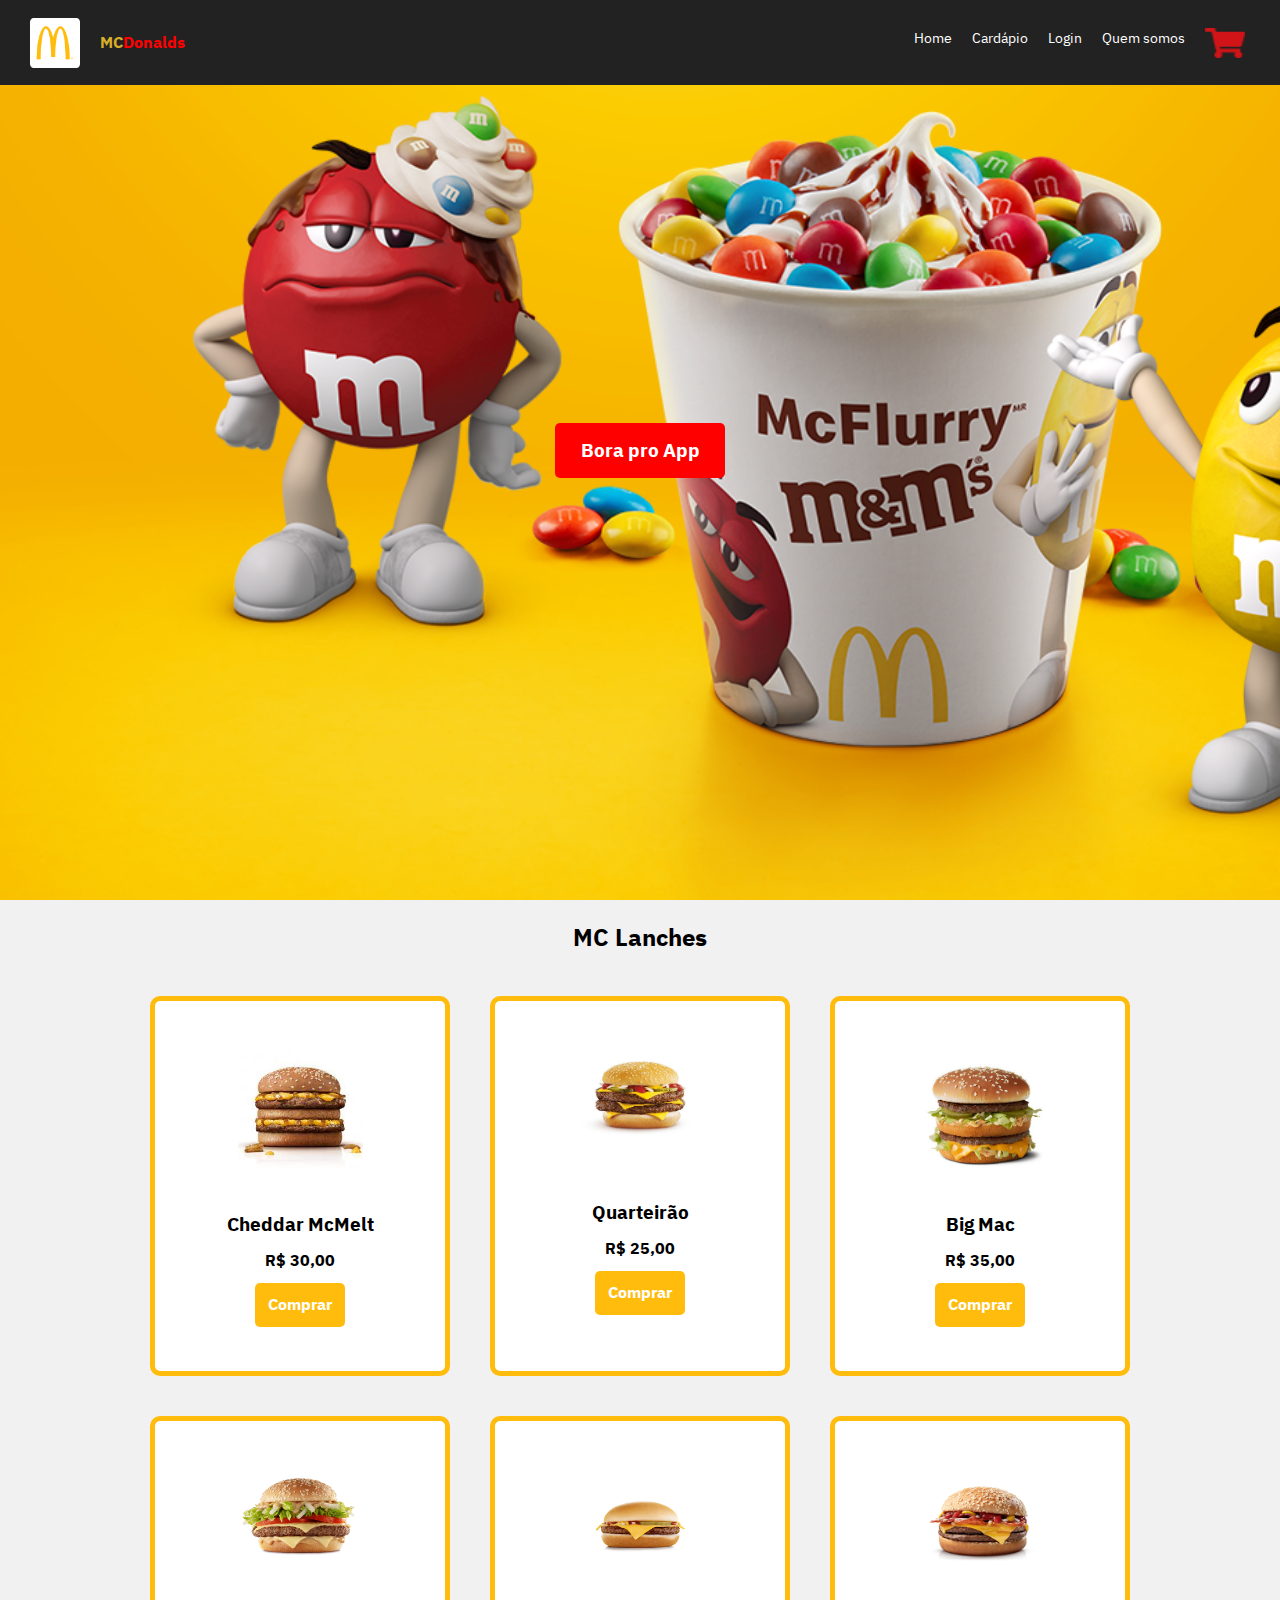
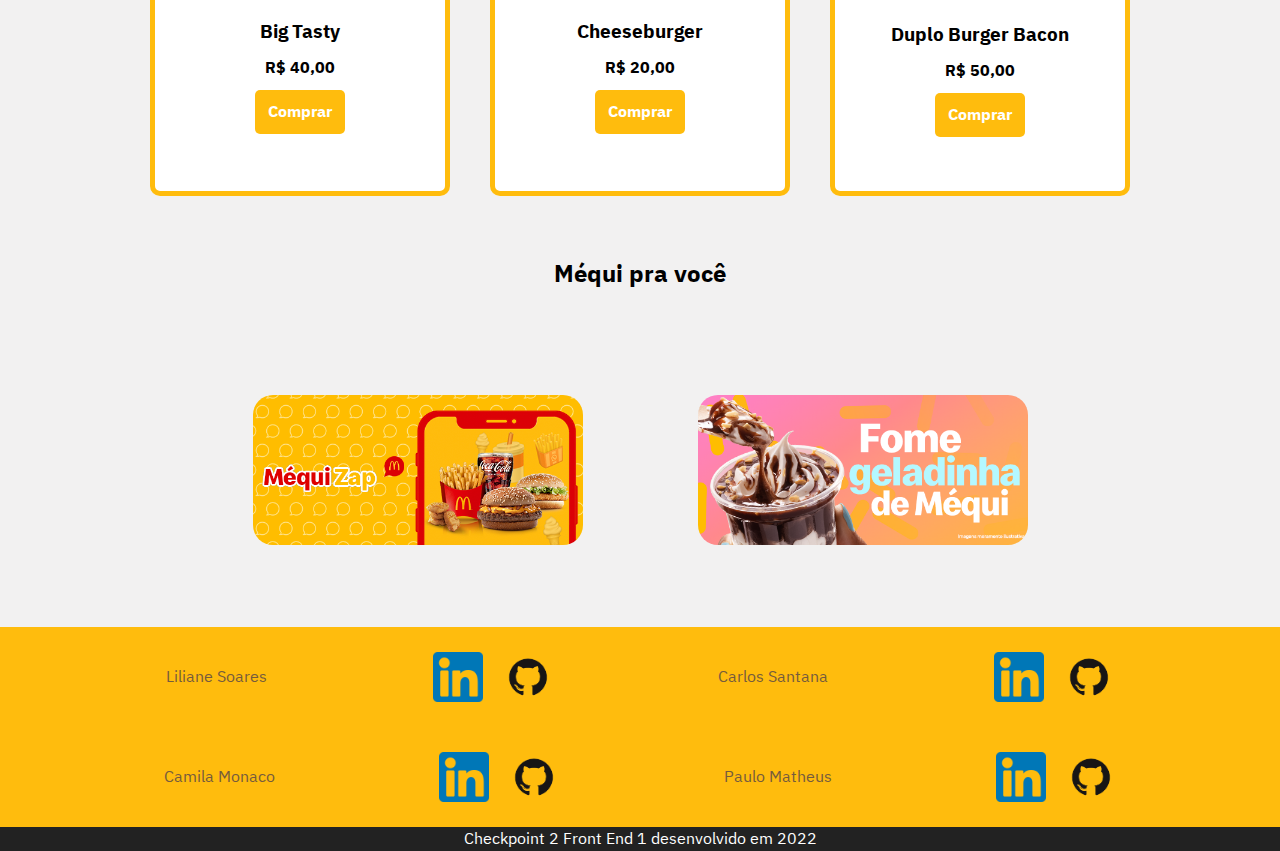
<file: index.html>
<!DOCTYPE html>
<html lang="en">
  <head>
    <meta charset="UTF-8" />
    <meta http-equiv="X-UA-Compatible" content="IE=edge" />
    <meta name="viewport" content="width=device-width, initial-scale=1.0" />
    <link rel="stylesheet" href="css/style.css" />
    <title>MC/HOME</title>
  </head>
  <body>
    <header class="header">
      <div class="header-div-img1-p">
        <img
          class="header-img1"
          src="img/mcdonalds-logo.png"
          alt="logo-console"
        />
        <p id="home" class="header-p">MC<span class="span-header">Donalds</span></p>
      </div>
      <div class="header-div-ul-img">
        <ul class="header-ul">
          <li><a href="#home">Home</a></li>
          <li><a href="#sec2-h2">Cardápio</a></li>
          <li><a href="desktop2.html">Login</a></li>
          <li><a href="#creators">Quem somos</a></li>
        </ul>

        <div class="div-hd-img2">
          <img
            class="header-img2"
            src="img/carrinho-icon.png"
            alt="carrinho-icon"
          />
        </div>
      </div>

      <img
        class="header-img3"
        src="img/hamburger-menu.png"
        alt="menu hamburger"
      />
    </header>
    <section class="sec1-principal">
      <!-- <h1 class="sec1-h1">
       MC  <span class="sec1-span">Donalds</span>
      </h1> -->
      <a  class="sec1-a" href="https://play.google.com/store/apps/details?id=com.mcdo.mcdonalds&hl=pt_BR&gl=US" target="blank">Bora pro App</a>
    </section>

    <main class="main">
      <section class="sec2-meio">
        <h2 class="sec2-h2" id="sec2-h2">MC Lanches</h2>
        <div class="cards-container">
          <div class="cards">
            <div class="div-imgs-card">
              <img class="cards-img" src="img/mccheddar.jpg" alt="play1" />
            </div>

            <div class="div-conteudo-card">
              <h3 class="cards-h3">Cheddar McMelt</h3>
              <h4 class="cards-h4">R$ 30,00</h4>
              <!-- <h5 class="cards-h5">Envio grátis</h5> -->
              <a href="desktop3.html" class="cardBotao">Comprar</a>
            </div>
          </div>

          <div class="cards">
            <div class="div-imgs-card">
              <img class="cards-img" src="img/quarteiraoo.jpg" alt="play1" />
            </div>

            <div class="div-conteudo-card">
              <h3 class="cards-h3">Quarteirão</h3>
              <h4 class="cards-h4">R$ 25,00</h4>
              <!-- <h5 class="cards-h5">Envio grátis</h5> -->
              <a href="desktop3.html" class="cardBotao">Comprar</a>
            </div>
          </div>

          <div class="cards">
            <div class="div-imgs-card">
              <img class="cards-img" src="img/bigmac.jpg" alt="play1" />
            </div>

            <div class="div-conteudo-card">
              <h3 class="cards-h3">Big Mac</h3>
              <h4 class="cards-h4">R$ 35,00</h4>
              <!-- <h5 class="cards-h5">Envio grátis</h5> -->
              <a href="desktop3.html" class="cardBotao">Comprar</a>
            </div>
          </div>

          <div class="cards">
            <div class="div-imgs-card">
              <img class="cards-img" src="img/bigtasty.png" alt="big tasty" />
            </div>

            <div class="div-conteudo-card">
              <h3 class="cards-h3">Big Tasty</h3>
              <h4 class="cards-h4">R$ 40,00</h4>
              <!-- <h5 class="cards-h5">Envio grátis</h5> -->
              <a href="desktop3.html" class="cardBotao">Comprar</a>
            </div>
          </div>

          <div class="cards">
            <div class="div-imgs-card">
              <img class="cards-img" src="img/cheeseburger.png" alt="cheeseburger" />
            </div>

            <div class="div-conteudo-card">
              <h3 class="cards-h3">Cheeseburger</h3>
              <h4 class="cards-h4">R$ 20,00</h4>
              <!-- <h5 class="cards-h5">Envio grátis</h5> -->
              <a href="desktop3.html" class="cardBotao">Comprar</a>
            </div>
          </div>

          <div class="cards">
            <div class="div-imgs-card">
              <img class="cards-img" src="img/duploburgerbacon.png" alt="duplo burger bacon" />
            </div>

            <div class="div-conteudo-card">
              <h3 class="cards-h3">Duplo Burger Bacon</h3>
              <h4 class="cards-h4">R$ 50,00</h4>
              <!-- <h5 class="cards-h5">Envio grátis</h5> -->
              <a href="desktop3.html" class="cardBotao">Comprar</a>
            </div>
          </div>

        </div>
      </section>

      <section class="sec3-final">
        <h2 class="sec3-h2">Méqui pra você</h2>

        <div class="sec3-div-imgs">
            <div class="img-bkg-1">
                <!-- <p class="cadeiras">Cadeiras Gamer</p> -->
            </div>

            <div class="img-bkg-2">
                <!-- <p class="cadeiras">Computadores</p> -->
            </div>
          <!-- <img
            class="sec3-img-categ1"
            src="img/produto-estrela1.png"
            alt="categoria-gamer"
          />
          <img
            class="sec3-img-categ2"
            src="img/produto-estrela2.png"
            alt="categoria-gamer"
          /> -->
        </div>
      </section>
    </main>

    <footer id="creators" class="footer">
      <section class="footer-content">
        <p class="p-footer">Liliane Soares</p>
        <nav class="nav-footer">
          <a target="blank" href="https://www.linkedin.com/in/soareslil/">
            <img
              target="blank"
              class="img-footer"
              src="img/linkedin-footer.png"
            />
          </a>
          <a target="blank" href="https://github.com/soareslil">
            <img
              class="img-footer"
              src="img/github-footer-removebg-preview.png"
            />
          </a>
        </nav>
      
        <p class="p-footer">Carlos Santana</p>
        <nav class="nav-footer">
          <a
            target="blank"
            href="https://www.linkedin.com/in/carlos-henrique-inovar/"
          >
            <img
              target="blank"
              class="img-footer"
              src="img/linkedin-footer.png"
            />
          </a>
          <a target="blank" href="https://github.com/CarlosSantana11">
            <img
              class="img-footer"
              src="img/github-footer-removebg-preview.png"
            />
          </a>
        </nav>
      </section>

      <section class="footer-content">
        <p class="p-footer">Camila Monaco</p>
        <nav class="nav-footer">
          <a target="blank" href="https://www.linkedin.com/in/camila-monaco/">
            <img
              target="blank"
              class="img-footer"
              src="img/linkedin-footer.png"
            />
          </a>
          <a target="blank" href="https://github.com/MonacoCamila">
            <img
              class="img-footer"
              src="img/github-footer-removebg-preview.png"
            />
          </a>
        </nav>

        <p class="p-footer">Paulo Matheus</p>
        <nav class="nav-footer">
          <a
            target="blank"
            href="https://www.linkedin.com/in/paulo-matheus-79b547232/"
          >
            <img
              target="blank"
              class="img-footer"
              src="img/linkedin-footer.png"
            />
          </a>
          <a target="blank" href="https://github.com/PauloPk">
            <img
              class="img-footer"
              src="img/github-footer-removebg-preview.png"
            />
          </a>
        </nav>
      </section>
      <p class="footer-final">Checkpoint 2 Front End 1 desenvolvido em 2022</p>
    </footer>
  </body>
</html>
</file>
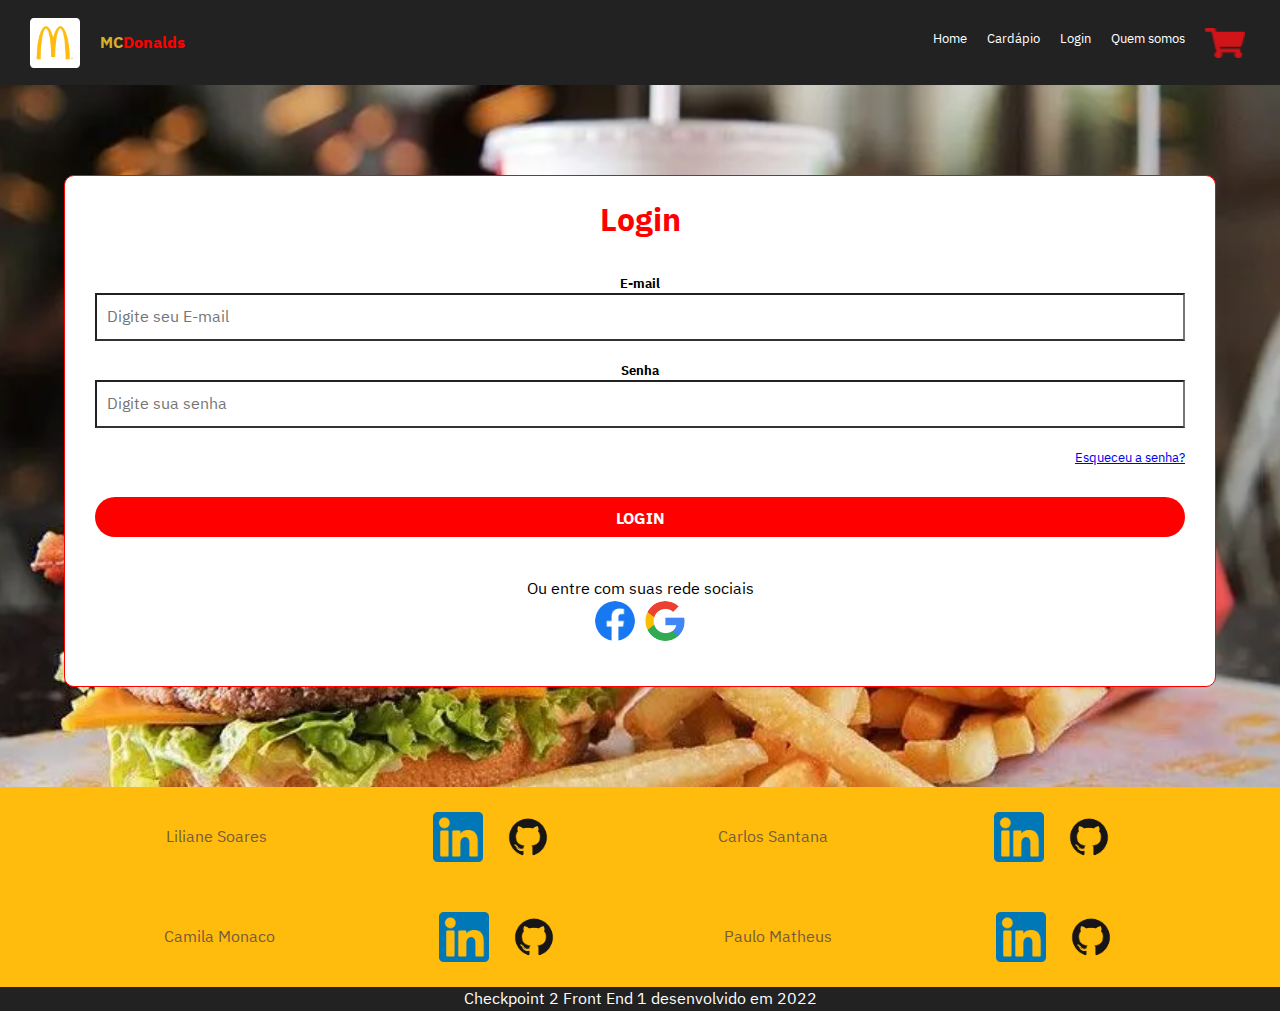
<file: desktop2.html>
<!DOCTYPE html>
<html lang="en">

<head>
  <meta charset="UTF-8">
  <meta http-equiv="X-UA-Compatible" content="IE=edge">
  <meta name="viewport" content="width=device-width, initial-scale=1.0">
  <link rel="stylesheet" href="https://cdnjs.cloudflare.com/ajax/libs/font-awesome/4.7.0/css/font-awesome.min.css" />
  <link rel="stylesheet" href="css/desktop2.css">
  <title>MC/LOGIN</title>
</head>

<body>

  <header class="header">
    <div class="header-div-img1-p">
      <img class="header-img1" src="img/mcdonalds-logo.png" alt="logo-console" />
      <p id="home" class="header-p">MC<span class="span-header">Donalds</span></p>
    </div>
    <div class="header-div-ul-img">
      <ul class="header-ul">
        <li><a href="index.html">Home</a></li>
        <li><a href="index.html">Cardápio</a></li>
        <li><a href="#loginscroll">Login</a></li>
        <li><a href="#creators">Quem somos</a></li>
      </ul>

      <div class="div-hd-img2">
        <img class="header-img2" src="img/carrinho-icon.png" alt="carrinho-icon" />
      </div>
    </div>

    <img class="header-img3" src="img/hamburger-menu.png" alt="menu hamburger" />
  </header>

  <main>

    <div id="login-container">
      <h1 id="loginscroll">Login</h1>
      <form action="">
        <label for="email">E-mail</label>
        <input type="text" name="email" id="email" placeholder="Digite seu E-mail" autocomplete="off">
        <label for="password">Senha</label>
        <input type="password" name="password" id="password" placeholder="Digite sua senha">
        <a href="#" id="forgot-pass">Esqueceu a senha?</a>
        <input type="submit" value="Login">
      </form>
      <div id="social-container">
        <p>Ou entre com suas rede sociais</p>
        
        <div class="acesso">
          
          <a
            href="https://www.facebook.com">
            <img src="./img/facebook-logo-3-1.png" alt="">
          </a>
        
          <a
            href="https://accounts.google.com/">
            <img src="./img/Google__G__Logo.svg.png" alt="">
          </a>
        </div>
      </div>
  

  </main>

  
  <footer id="creators" class="footer">
    <section class="footer-content">
      <p class="p-footer">Liliane Soares</p>
      <nav class="nav-footer">
        <a target="blank" href="https://www.linkedin.com/in/soareslil/">
          <img
            target="blank"
            class="img-footer"
            src="img/linkedin-footer.png"
          />
        </a>
        <a target="blank" href="https://github.com/soareslil">
          <img
            class="img-footer"
            src="img/github-footer-removebg-preview.png"
          />
        </a>
      </nav>
    
      <p class="p-footer">Carlos Santana</p>
      <nav class="nav-footer">
        <a
          target="blank"
          href="https://www.linkedin.com/in/carlos-henrique-inovar/"
        >
          <img
            target="blank"
            class="img-footer"
            src="img/linkedin-footer.png"
          />
        </a>
        <a target="blank" href="https://github.com/CarlosSantana11">
          <img
            class="img-footer"
            src="img/github-footer-removebg-preview.png"
          />
        </a>
      </nav>
    </section>

    <section class="footer-content">
      <p class="p-footer">Camila Monaco</p>
      <nav class="nav-footer">
        <a target="blank" href="https://www.linkedin.com/in/camila-monaco/">
          <img
            target="blank"
            class="img-footer"
            src="img/linkedin-footer.png"
          />
        </a>
        <a target="blank" href="https://github.com/MonacoCamila">
          <img
            class="img-footer"
            src="img/github-footer-removebg-preview.png"
          />
        </a>
      </nav>

      <p class="p-footer">Paulo Matheus</p>
      <nav class="nav-footer">
        <a
          target="blank"
          href="https://www.linkedin.com/in/paulo-matheus-79b547232/"
        >
          <img
            target="blank"
            class="img-footer"
            src="img/linkedin-footer.png"
          />
        </a>
        <a target="blank" href="https://github.com/PauloPk">
          <img
            class="img-footer"
            src="img/github-footer-removebg-preview.png"
          />
        </a>
      </nav>
    </section>
    <p class="footer-final">Checkpoint 2 Front End 1 desenvolvido em 2022</p>
  </footer>
</body>

</html>
</file>
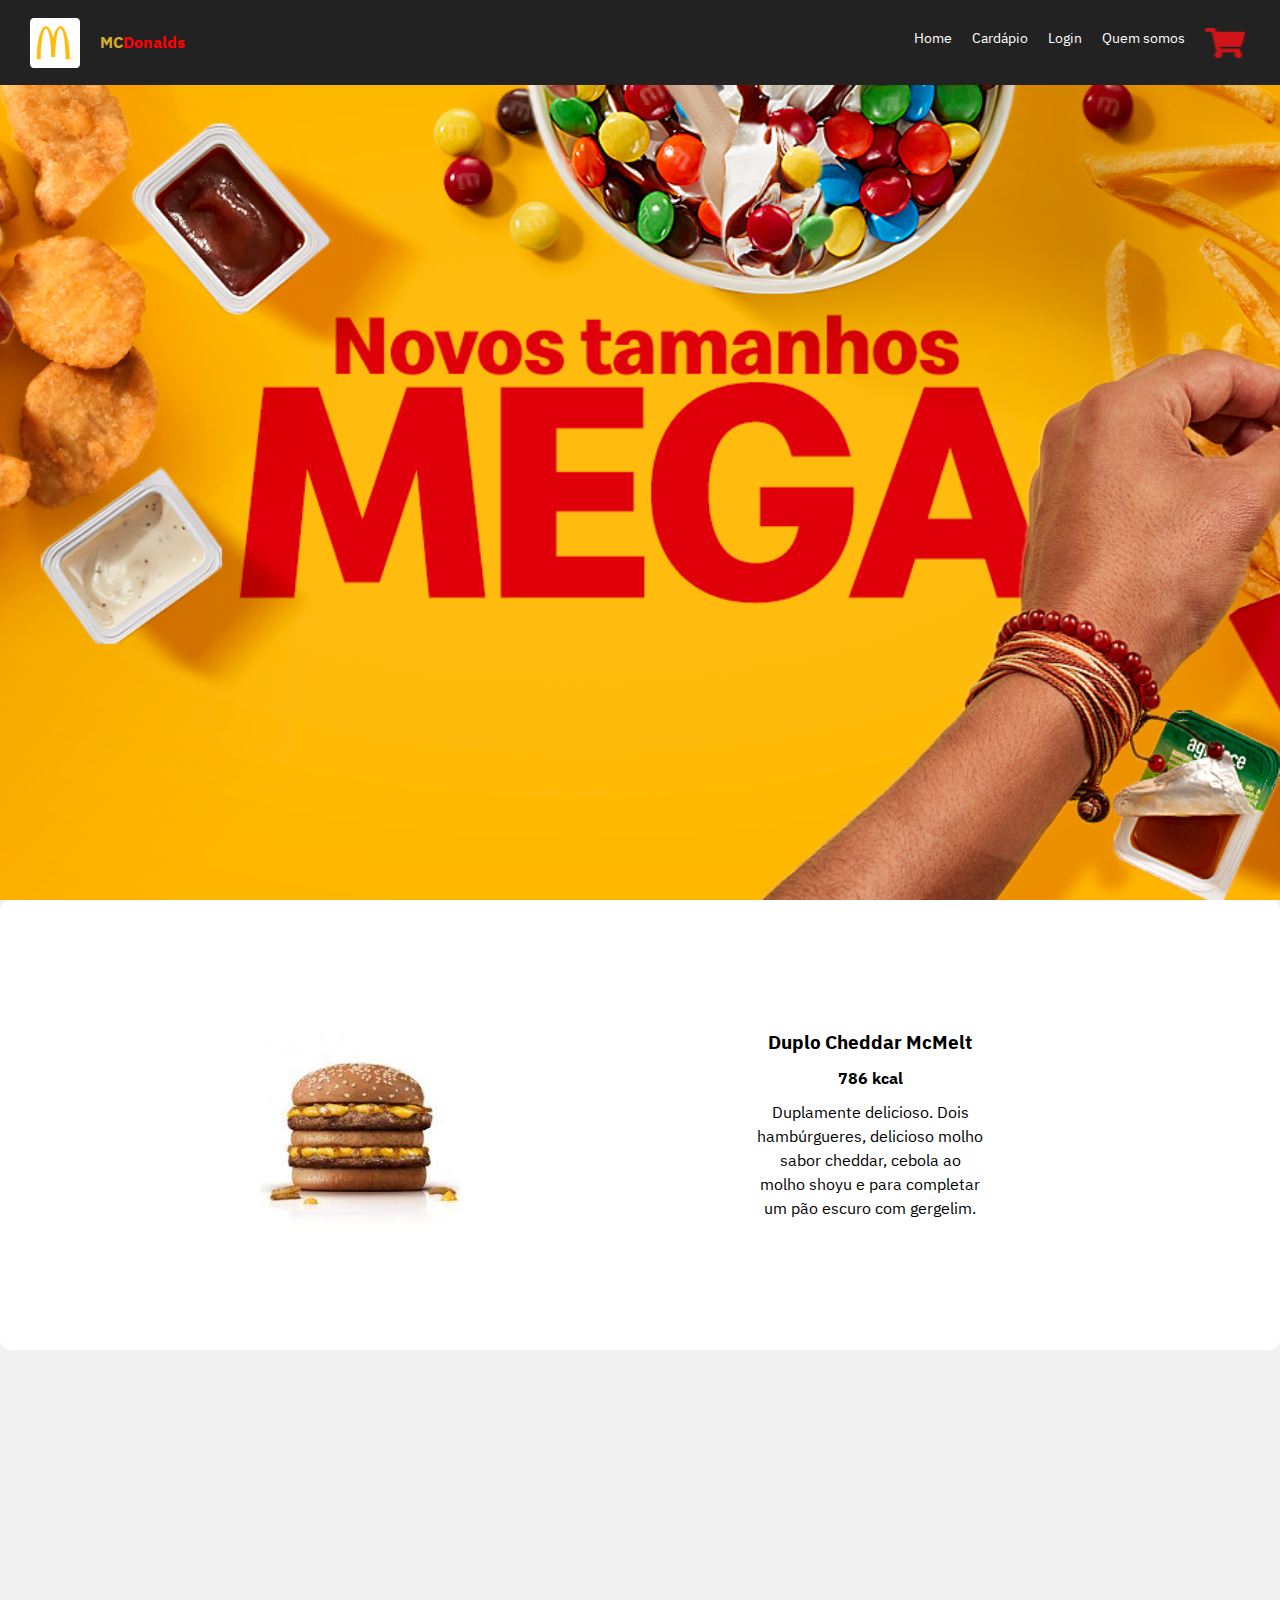
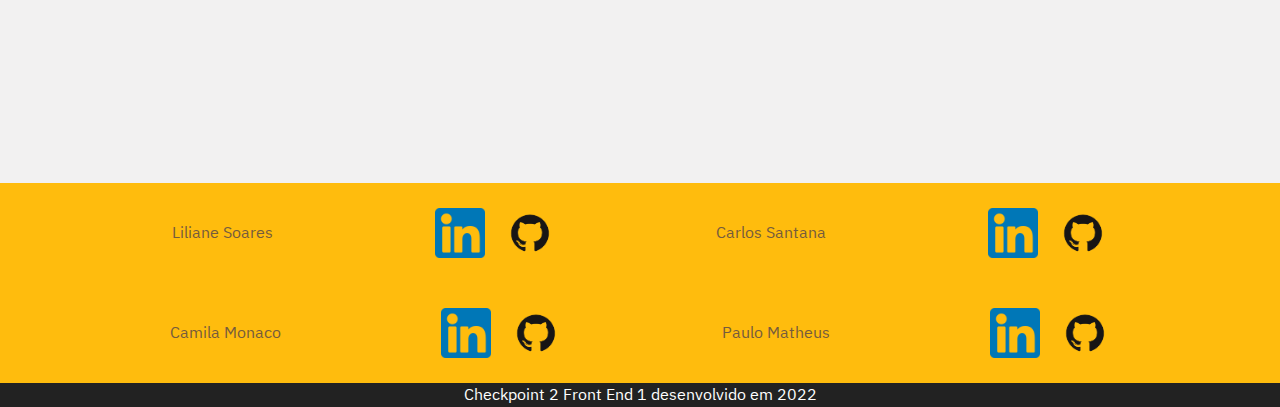
<file: desktop3.html>
<!DOCTYPE html>
<html lang="en">
  <head>
    <meta charset="UTF-8" />
    <meta http-equiv="X-UA-Compatible" content="IE=edge" />
    <meta name="viewport" content="width=device-width, initial-scale=1.0" />
    <link rel="stylesheet" href="css/desktop3.css" />
    <title>MC/CHEDDAR</title>
  </head>
  <body>
    <header class="header">
      <div class="header-div-img1-p">
        <img
          class="header-img1"
          src="img/mcdonalds-logo.png"
          alt="logo-console"
        />
        <p id="home" class="header-p">
          MC<span class="span-header">Donalds</span>
        </p>
      </div>
      <div class="header-div-ul-img">
        <ul class="header-ul">
          <li><a href="index.html">Home</a></li>
          <li><a href="index.html">Cardápio</a></li>
          <li><a href="desktop2.html">Login</a></li>
          <li><a href="#creators">Quem somos</a></li>
        </ul>

        <div class="div-hd-img2">
          <img
            class="header-img2"
            src="img/carrinho-icon.png"
            alt="carrinho-icon"
          />
        </div>
      </div>

      <img
        class="header-img3"
        src="img/hamburger-menu.png"
        alt="menu hamburger"
      />
    </header>
    <section class="sec1-principal">

    </section>

    <main class="main">
      <section class="sec2-meio">
        <div class="cards-container">
          <div class="cards">
            <div class="div-imgs-card">
              <img class="cards-img" src="img/mccheddar.jpg" alt="play1" />
            </div>

            <div class="div-conteudo-card">
              <h3 class="cards-h3">Duplo Cheddar McMelt</h3>
              <h4 class="cards-h4">786 kcal</h4>
              <p class="card-p-dkt3">Duplamente delicioso. Dois hambúrgueres, 
                  delicioso molho sabor cheddar, cebola ao molho 
                  shoyu e para completar um pão escuro com gergelim.</p>
            </div>
          </div>

        </div>
      </section>

        <section class="video-final">
            <iframe width="699"
             height="393" 
             src="https://www.youtube.com/embed/HReDVOeT5r0" 
             title="YouTube video player" 
             frameborder="0"
              allow="accelerometer; autoplay; clipboard-write; encrypted-media; gyroscope; picture-in-picture" 
              allowfullscreen>
            </iframe>
        </section>


    </main>

    <footer id="creators" class="footer">
      <section class="footer-content">
        <p class="p-footer">Liliane Soares</p>
        <nav class="nav-footer">
          <a target="blank" href="https://www.linkedin.com/in/soareslil/">
            <img
              target="blank"
              class="img-footer"
              src="img/linkedin-footer.png"
            />
          </a>
          <a target="blank" href="https://github.com/soareslil">
            <img
              class="img-footer"
              src="img/github-footer-removebg-preview.png"
            />
          </a>
        </nav>
      
        <p class="p-footer">Carlos Santana</p>
        <nav class="nav-footer">
          <a
            target="blank"
            href="https://www.linkedin.com/in/carlos-henrique-inovar/"
          >
            <img
              target="blank"
              class="img-footer"
              src="img/linkedin-footer.png"
            />
          </a>
          <a target="blank" href="https://github.com/CarlosSantana11">
            <img
              class="img-footer"
              src="img/github-footer-removebg-preview.png"
            />
          </a>
        </nav>
      </section>

      <section class="footer-content">
        <p class="p-footer">Camila Monaco</p>
        <nav class="nav-footer">
          <a target="blank" href="https://www.linkedin.com/in/camila-monaco/">
            <img
              target="blank"
              class="img-footer"
              src="img/linkedin-footer.png"
            />
          </a>
          <a target="blank" href="https://github.com/MonacoCamila">
            <img
              class="img-footer"
              src="img/github-footer-removebg-preview.png"
            />
          </a>
        </nav>

        <p class="p-footer">Paulo Matheus</p>
        <nav class="nav-footer">
          <a
            target="blank"
            href="https://www.linkedin.com/in/paulo-matheus-79b547232/"
          >
            <img
              target="blank"
              class="img-footer"
              src="img/linkedin-footer.png"
            />
          </a>
          <a target="blank" href="https://github.com/PauloPk">
            <img
              class="img-footer"
              src="img/github-footer-removebg-preview.png"
            />
          </a>
        </nav>
      </section>
      <p class="footer-final">Checkpoint 2 Front End 1 desenvolvido em 2022</p>
    </footer>
  </body>
</html>
</file>
<file: css/style.css>
@import url('https://fonts.googleapis.com/css2?family=IBM+Plex+Sans+Arabic:wght@300&family=Lato:ital,wght@1,300&display=swap');

*{
    box-sizing: border-box;
    padding: 0;
    margin: 0;
    font-family: 'IBM Plex Sans Arabic', 'Lato', sans-serif;
}

.header{
    display: flex;
    flex-direction: row;
    justify-content: space-between;
    align-items: center;
    background-color: #222222;
    height: 85px;
    position: fixed;
    width: 100%;
    z-index: 3;
}

.header-div-img1-p{
    display: flex;
    color: rgb(214, 174, 42);
    gap: 10px;
    margin-left: 10px;
}

.header-img1{
    width: 50px;
    height: 50px;
    cursor: pointer;
}

.header-p{
    font-weight: bold;
    display: flex;
    align-items: center;
    cursor: pointer;
}

.span-header{
    color:red;
}

.header-ul{
    display: none;
    cursor:pointer;
}


.header-img2{
    border: 10px solid green;
    display: none;
    cursor: pointer;
}

.header-img3{
    width: 50px;
    height: 50px;
}

.sec1-principal{
    background-image: url(../img/banner-principal.png);
    background-repeat: no-repeat;
    background-position: center;
    background-size: cover;
    height: 100vh;
    margin-right: auto;
    margin-left: auto;
    text-align: center;
    display: flex;
    flex-direction: column;
    justify-content: center;
    gap: 20px;
    align-items: center;
  }

.sec1-h1{
    color: white;
    font-size: 2.4rem;
    width: 336px;
}

.sec1-span{
    color: red;
}

.sec1-a{
    color: white;
    background-color: red;
    width: 170px;
    height: 55px;
    display: flex;
    align-items: center;
    justify-content: center;
    border-radius: 5px;
    font-weight: bold;
    font-size: 1.2rem;
    cursor:pointer;
    text-decoration: none;
}

.sec1-a:hover{
    animation: scale-up-center 0.4s cubic-bezier(0.390, 0.575, 0.565, 1.000) both;
    color: rgb(255, 196, 0);
}
.main{
    background-color: rgba(163, 161, 158, 0.144);
    display: flex;
    flex-direction: column;
    gap: 20px;
}

.sec2-meio{
    display: flex;
    flex-direction: column;
}

.sec2-h2{
    text-align: center;
    margin: 20px;
}

.cards-container{
    display: flex;
    flex-direction: column;
}

.cards{
    border: 5px solid #ffbc0d;
    background-color: white;
    height: 380px;
    width: 300px;
    margin: 20px;
    border-radius: 10px;
    display: flex;
    flex-direction: column;
    justify-content: space-evenly;
    align-items: center;
    align-self: center;
}

.div-imgs-card{
    display: flex;
    
}

.cards-img{
    width: 125px;
    cursor:pointer;
}

.div-conteudo-card{
    width: 300px;
    height: 120px;
    display: flex;
    flex-direction: column;
    justify-content: center;
    align-items: center;
    border-radius:2px;
    gap: 10px;
}

.cardBotao{
    color: white;
    background-color: #ffbc0d;
    width: 90px;
    height: 44px;
    display: flex;
    align-items: center;
    justify-content: center;
    border-radius: 5px;
    font-weight: bold;
    font-size: 1rem;
    cursor:pointer;
    text-decoration: none; 
}

.cardBotao:hover{
    color:red;
    width: 100px;
    animation: rotate-center 0.6s ease-in-out both;
}

.sec3-h2{
    text-align: center;
    margin: 20px; 
}

.sec3-div-imgs{
    display: flex;
    flex-direction: column;
    justify-content: space-evenly;
    align-items: center;
    align-self: center;
    gap: 10px;
    height: 500px;
}

.img-bkg-1{
    background-image: url('../img/mequi-zap.png');
    background-repeat: no-repeat;
    background-position: center;
    background-size: cover;
    height: 150px;
    width: 330px;
    border-radius: 20px;
    text-align: center;
    justify-content: center;
    align-items: center;
    display: flex;
    font-size: larger;
    font-weight: bold;
    color: white;
    cursor: pointer;
}

.img-bkg-2{
    background-image: url('../img/sorvete-mc.png');
    background-repeat: no-repeat;
    background-position: center;
    background-size: cover;
    height: 150px;
    width: 330px;
    border-radius: 20px;
    text-align: center;
    justify-content: center;
    align-items: center;
    display: flex;
    font-size: larger;
    font-weight: bold;
    color: white;
    cursor: pointer;
}

.sec3-img-categ1{
    width: 90%;
}

.sec3-img-categ2{
    width: 90%;
}

.footer{
    background-color: #ffbc0d;
}

.footer-content{
    background-color: #ffbc0d;
    display: flex;
    margin-right: auto;
    margin-left: auto;
    justify-content:space-evenly;
    align-items:center;
    height: 100px;
}

.p-footer{
    color: #755B3E;
}

.nav-footer{
    width: 120px;
    display: flex;
    justify-content:space-between;
}


.img-footer{
    width: 50px;
    display: flex;
    align-content: center;
    justify-content:center;

}

.footer-final{
    background-color: rgb(34, 34, 34);
    color: white;
    text-align: center;
}

@media (min-width: 1000px){

    .header-div-img1-p{
        display: flex;
        gap: 20px;
        padding: 0px 20px;
    }

    .header-div-ul-img{
        display: flex;
        flex-direction: row;
        justify-content: space-evenly;
        padding: 0px 30px 0px 30px;
    }

    .header-ul{
        display: flex;
        color: white;
        list-style: none;
        flex-direction: row;
        border: none;
        gap: 20px;
        font-size: 14px;
    }

    .header-ul a{
        text-decoration: none;
        color: white;
    }


    .header-ul div{
        padding: 0px 30px 0px 30px;
    }

    
    .header-ul li:hover{
    border: 1px solid white;
    border-radius: 3px;
    width: 90px;
    text-align: center;
    align-self: center;
    }

    .div-hd-img2{
        padding: 0px 5px 0px 20px;
    }

    .header-img2{
        display: block;
        width: 40px;
        height: 30px;
        border: none;
    }

    .header-img3{
        display:none;
    }

    .sec1-h1{
        width: 100%;
    }

.cards-container{
    flex-direction: row;
    justify-content: center;
    flex-wrap: wrap
}

.sec3-div-imgs{
    flex-direction: row;
    justify-content: center;
    gap: 115px;
    height: 315px;
}

.img-bkg-1:hover, .img-bkg-2:hover{
    animation: scale-up-center 0.4s cubic-bezier(0.390, 0.575, 0.565, 1.000) both;
}

.footer{
    flex-direction: row;
    justify-content: space-between;
    height: 200px;
}

.footer-div-img1-p{
gap: 30px;

}

.footer-p{
    font-size: 2.4rem;
}

.footer-divpai{
    width: 300px;
}

}

@keyframes scale-up-center {
    0% {
      transform: scale(0.5);
    }
    100% {
      transform: scale(1);
    }
  }
  

  @keyframes rotate-center {
    0% {
      transform: rotate(0);
    }
    100% {
      transform: rotate(360deg);
    }
  }
</file>
<file: css/desktop2.css>
@import url('https://fonts.googleapis.com/css2?family=IBM+Plex+Sans+Arabic:wght@300&family=Lato:ital,wght@1,300&display=swap');

*{
    box-sizing: border-box;
    padding: 0;
    margin: 0;
    font-family: 'IBM Plex Sans Arabic', 'Lato', sans-serif;
}

body{
    background-image: url(../img/bkg-login2.png);
    background-repeat: no-repeat;
    background-size: cover;
    background-position: center;
    background-attachment: fixed;
}

.header{
    /* border: 10px solid blue; */
    display: flex;
    flex-direction: row;
    justify-content: space-between;
    align-items: center;
    background-color: #222222;
    height: 85px;
    width: 100%;
    position: top;
}

.header-div-img1-p{
    /* border: 10px solid burlywood; */
    display: flex;
    color: rgb(214, 174, 42);
    gap: 10px;
    margin-left: 10px;
}

.header-img1{
    /* border: 10px solid blueviolet; */
    width: 50px;
    height: 50px;
    cursor: pointer;
}

.header-p{
    /* border: 10px solid red; */
    font-weight: bold;
    display: flex;
    align-items: center;
    cursor: pointer;
}

.span-header{
    color:red;
}

.header-ul{
    /* border: 10px solid gray; */
    display: none;
    cursor:pointer;
}


.header-img2{
    border: 10px solid green;
    display: none;
    cursor: pointer;
}

.header-img3{
    /* border: 10px solid yellow; */
    width: 50px;
    height: 50px;
}



textarea:focus, input:focus{
    outline: none;
}

a, label{
    font-size: .8rem;
}

a:hover{
    color: red;
}

/*Conteiner login*/
#login-container{
    background-color: white;
    border: 1px solid red;
    width: 90%;
    margin-left: auto;
    margin-right: auto;
    padding: 20px 30px;
    margin-top: 10vh;
    border-radius: 10px;
    text-align: center;
    margin-bottom: 100px;
}

/* formulário*/

h1{
    color:red;
}

form{
    margin-top: 30px;
    margin-bottom: 40px;
}

label, input{
    display: block;
    width: 100%; 
}

label{
    font-weight: bold;
}

input{
    border-bottom: 2px solid #323232;
    padding: 10px;
    font-size: 1rem;
    margin-bottom: 20px;
}

input:focus{
    border-bottom: 2px solid red; 
}

#forgot-pass{
    text-align: right;
    display: block;
}

input[type="submit"]{
    text-align: center;
    text-transform: uppercase;
    font-weight: bold;
    border: none;
    height: 40px;
    border-radius: 20px;
    margin-top: 30px;
    color:#fff;
    background-color: red;
    cursor: pointer;
}

input[type="submit"]:hover{
    background-color: #8B0000;
    transition: .5s;
}

/* redes sociais*/

#social-container, #register-container p{
    margin-bottom: 20px;
}

#social-container i{
    height: 40px;
    width: 40px;
    border-radius: 50%;
    line-height: 40px;
    color: #FFF;
    margin: 0 5px;
    cursor: pointer;
}
.acesso {
    display: flex;
    justify-content: center;
    align-items: center;
    gap: 10px;

}

.acesso img{
    width: 40px;
    border-radius: 50px;
    
}

/*
.fa-facebook{
    background-color: #3B5998;
}

.fa-linkedin{
    background-color: #0077B5;
}

*/

#register-container{
    margin-bottom: 10px;
}

.footer{
    /* border: 1px solid #755B3E; */
    background-color: #ffbc0d;
}

.footer-content{
    background-color: #ffbc0d;
    display: flex;
    margin-right: auto;
    margin-left: auto;
    /* border: 10px solid goldenrod; */
    justify-content:space-evenly;
    align-items:center;
    /* width: 100%; */
    height: 100px;
    /* padding-left: 25px; */
}

.p-footer{
    /* border: 10px solid red;  */
    color: #755B3E;
}

.nav-footer{
    /* border: 10px solid rgb(117, 78, 4); */
    width: 120px;
    /* height: 100%; */
    display: flex;
    justify-content:space-between;
    /* align-items:center; */
}


.img-footer{
    /* border: 10px solid aquamarine; */
    width: 50px;
    display: flex;
    align-content: center;
    justify-content:center;

}

.footer-final{
    background-color: rgb(34, 34, 34);
    color: white;
    text-align: center;
}

@media (min-width: 1000px){

    .header-div-img1-p{
        display: flex;
        gap: 20px;
        padding: 0px 20px;
    }

    .header-div-ul-img{
        display: flex;
        flex-direction: row;
        justify-content: space-evenly;
        padding: 0px 30px 0px 30px;
    }

    .header-ul{
        display: flex;
        color: white;
        list-style: none;
        flex-direction: row;
        border: none;
        gap: 20px;
        font-size: 14px;
    }

    .header-ul a{
        text-decoration: none;
        color: white;
    }


    .header-ul div{
        padding: 0px 30px 0px 30px;
    }

    
    .header-ul li:hover{
    border: 1px solid white;
    border-radius: 3px;
    animation: slide-bck-center 1s cubic-bezier(0.470, 0.000, 0.745, 0.715) both;
    width: 90px;
    text-align: center;
    align-self: center;
    }

    .div-hd-img2{
        padding: 0px 5px 0px 20px;
    }

    .header-img2{
        display: block;
        width: 40px;
        height: 30px;
        border: none;
    }

    .header-img3{
        display:none;
    }

    .sec1-h1{
        width: 100%;
    }

.cards-container{
    flex-direction: row;
    justify-content: center;
    flex-wrap: wrap
}

.sec3-div-imgs{
    flex-direction: row;
    justify-content: center;
    gap: 115px;
    height: 315px;
}

.footer{
    flex-direction: row;
    justify-content: space-between;
    height: 200px;
}

.footer-div-img1-p{
gap: 30px;

}

.footer-p{
    font-size: 2.4rem;
}

.footer-divpai{
    width: 300px;
}

}

@keyframes slide-bck-center {
    0% {
      transform: translateZ(0);
    }
    100% {
      transform: translateZ(-400px);
    }
  }
</file>
<file: css/desktop3.css>
@import url('https://fonts.googleapis.com/css2?family=IBM+Plex+Sans+Arabic:wght@300&family=Lato:ital,wght@1,300&display=swap');

*{
    box-sizing: border-box;
    padding: 0;
    margin: 0;
    font-family: 'IBM Plex Sans Arabic', 'Lato', sans-serif;
}

.header{
    /* border: 10px solid blue; */
    display: flex;
    flex-direction: row;
    justify-content: space-between;
    align-items: center;
    background-color: #222222;
    height: 85px;
    position: fixed;
    z-index:3;
    width: 100%;
}

.header-div-img1-p{
    /* border: 10px solid burlywood; */
    display: flex;
    color: rgb(214, 174, 42);
    gap: 10px;
    margin-left: 10px;
}

.header-img1{
    /* border: 10px solid blueviolet; */
    width: 50px;
    height: 50px;
    cursor: pointer;
}

.header-p{
    /* border: 10px solid red; */
    font-weight: bold;
    display: flex;
    align-items: center;
    cursor: pointer;
}

.span-header{
    color:red;
}

.header-ul{
    /* border: 10px solid gray; */
    display: none;
    cursor:pointer;
}


.header-img2{
    border: 10px solid green;
    display: none;
    cursor: pointer;
}

.header-img3{
    /* border: 10px solid yellow; */
    width: 50px;
    height: 50px;
}

.sec1-principal{
    /* border: 10px solid purple; */
    background-image: url(../img/banner-mega-mc.png);
    background-repeat: no-repeat;
    background-position: center;
    background-size: cover;
    height: 100vh;
    margin-right: auto;
    margin-left: auto;
    text-align: center;
    display: flex;
    flex-direction: column;
    justify-content: center;
    /* gap: 20px; */
    align-items: center;
  }

.sec1-h1{
    /* border: 10px solid white; */
    color: white;
    font-size: 2.4rem;
    width: 336px;
}

.sec1-span{
    color: red;
}

.sec1-a{
    color: white;
    background-color: red;
    width: 170px;
    height: 55px;
    display: flex;
    align-items: center;
    justify-content: center;
    border-radius: 5px;
    font-weight: bold;
    font-size: 1.2rem;
    cursor:pointer;
    text-decoration: none;
}

.sec1-a:hover{
    animation: slide-bck-center 1s cubic-bezier(0.470, 0.000, 0.745, 0.715) both;
    width: 180px;
    color: rgb(255, 196, 0);
}
.main{
    /* border: 10px solid rgb(137, 107, 197); */
    background-color: rgba(163, 161, 158, 0.144);
    /* padding: 10px; */
    display: flex;
    flex-direction: column;
    gap: 20px;
}

.sec2-meio{
    /* border: 10px solid rgb(86, 161, 0); */
    display: flex;
    flex-direction: column;
}

.sec2-h2{
    /* border: 10px solid brown; */
    text-align: center;
    margin: 20px;
}

.cards-container{
    /* border: 10px solid burlywood; */
    display: flex;
    flex-direction: column;
}

.cards{
    border: 5px solid #ffbc0d;
    background-color: white;
    height: 450px;
    width: 350px;
    margin: 20px;
    border-radius: 10px;
    display: flex;
    flex-direction: column;
    justify-content: space-evenly;
    align-items: center;
    align-self: center;
}

.div-imgs-card{
    /* border: 3px solid black; */
    display: flex;
    
}

.cards-img{
    /* border: 5px solid yellow; */
    width: 125px;
    cursor:pointer;
}

.div-conteudo-card{
    /* border-top: 4px solid #ffbc0d; */
    width: 300px;
    height: 120px;
    display: flex;
    flex-direction: column;
    /* align-self: center; */
    justify-content: center;
    align-items: center;
    /* background-color:rgba(241, 238, 234, 0.199); */
    border-radius:2px;
    gap: 10px;
}

.cardBotao{
    color: white;
    background-color: #ffbc0d;
    width: 90px;
    height: 44px;
    display: flex;
    align-items: center;
    justify-content: center;
    border-radius: 5px;
    font-weight: bold;
    font-size: 1rem;
    cursor:pointer;
    text-decoration: none; 
}

.cardBotao:hover{
    color:red;
    animation: slide-bck-center 1s cubic-bezier(0.470, 0.000, 0.745, 0.715) both;
    width: 100px;
}

.card-p-dkt3{
    max-width: 76%;
    max-height: 100%;
    text-align: center;
}

.sec3-h2{
    /* border: 10px solid  aqua;  */
    text-align: center;
    margin: 20px; 
}

.sec3-div-imgs{
    /* border: 10px solid  black;  */
    display: flex;
    flex-direction: column;
    justify-content: space-evenly;
    align-items: center;
    align-self: center;
    /* width: 100%; */
    gap: 10px;
    height: 500px;
}

.img-bkg-1{
    background-image: url('../img/mequi-zap.png');
    background-repeat: no-repeat;
    background-position: center;
    background-size: cover;
    height: 150px;
    width: 330px;
    border-radius: 20px;
    text-align: center;
    justify-content: center;
    align-items: center;
    display: flex;
    font-size: larger;
    font-weight: bold;
    color: white;
    cursor: pointer;
}

.img-bkg-2{
    background-image: url('../img/sorvete-mc.png');
    background-repeat: no-repeat;
    background-position: center;
    background-size: cover;
    height: 150px;
    width: 330px;
    border-radius: 20px;
    text-align: center;
    justify-content: center;
    align-items: center;
    display: flex;
    font-size: larger;
    font-weight: bold;
    color: white;
    cursor: pointer;
}

.sec3-img-categ1{
    /* border: 10px solid  blue;  */
    width: 90%;
}

.sec3-img-categ2{
    /* border: 10px solid  plum;  */
    width: 90%;
}

.footer{
    /* border: 1px solid #755B3E; */
    background-color: #ffbc0d;
}

.footer-content{
    /* background-color: #ffbc0d; */
    display: flex;
    margin-right: auto;
    margin-left: auto;
    justify-content:space-evenly;
    align-items:center;
    height: 100px;
    /* padding-left: 25px; */
    padding-left: 10px;
    padding-right: 10px;
}

.p-footer{
    color: #755B3E;
}

.nav-footer{
    width: 120px;
    display: flex;
    justify-content:space-between;
}


.img-footer{
    width: 50px;
    display: flex;
    align-content: center;
    justify-content:center;

}

.footer-final{
    background-color: rgb(34, 34, 34);
    color: white;
    text-align: center;
}

.video-final{
    display: flex;
    justify-content: center;
    align-content: center;
    margin-bottom: 20px;
}

@media (min-width: 1000px){

    .header-div-img1-p{
        display: flex;
        gap: 20px;
        padding: 0px 20px;
    }

    .header-div-ul-img{
        display: flex;
        flex-direction: row;
        justify-content: space-evenly;
        padding: 0px 30px 0px 30px;
    }

    .header-ul{
        display: flex;
        color: white;
        list-style: none;
        flex-direction: row;
        border: none;
        gap: 20px;
        font-size: 14px;
    }

    .header-ul a{
        text-decoration: none;
        color: white;
    }


    .header-ul div{
        padding: 0px 30px 0px 30px;
    }

    
    .header-ul li:hover{
    border: 1px solid white;
    border-radius: 3px;
    animation: slide-bck-center 1s cubic-bezier(0.470, 0.000, 0.745, 0.715) both;
    width: 90px;
    text-align: center;
    align-self: center;
    }

    .div-hd-img2{
        padding: 0px 5px 0px 20px;
    }

    .header-img2{
        display: block;
        width: 40px;
        height: 30px;
        border: none;
    }

    .header-img3{
        display:none;
    }

    .sec1-h1{
        width: 100%;
    }

    .main{
        width: 100%;
    }

    .sec2-meio{
        flex-direction: row;
        justify-content:center;
    }

.cards-container{
    /* flex-direction: row;
    justify-content: center;
    flex-wrap: wrap; */
    width: 100%;
    height: 100%;
}


.cards{
    /* border: 2px solid #ffbc0d; */
    border: none;
    margin: 0px;
    background-color: white;
    /* height: 450px; */
    width: 100%;
    flex-direction: row;
    justify-content: space-evenly;
    align-items: center;
    align-self: center;
}

.cards-img{
    width: 200px;
}

.sec3-div-imgs{
    flex-direction: row;
    justify-content: center;
    gap: 115px;
    height: 315px;
}

.footer{
    flex-direction: row;
    justify-content: space-between;
    height: 200px;
}

.footer-div-img1-p{
gap: 30px;

}

.footer-p{
    font-size: 2.4rem;
}

.footer-divpai{
    width: 300px;
}

}

@keyframes slide-bck-center {
    0% {
      transform: translateZ(0);
    }
    100% {
      transform: translateZ(-400px);
    }
  }
</file>
